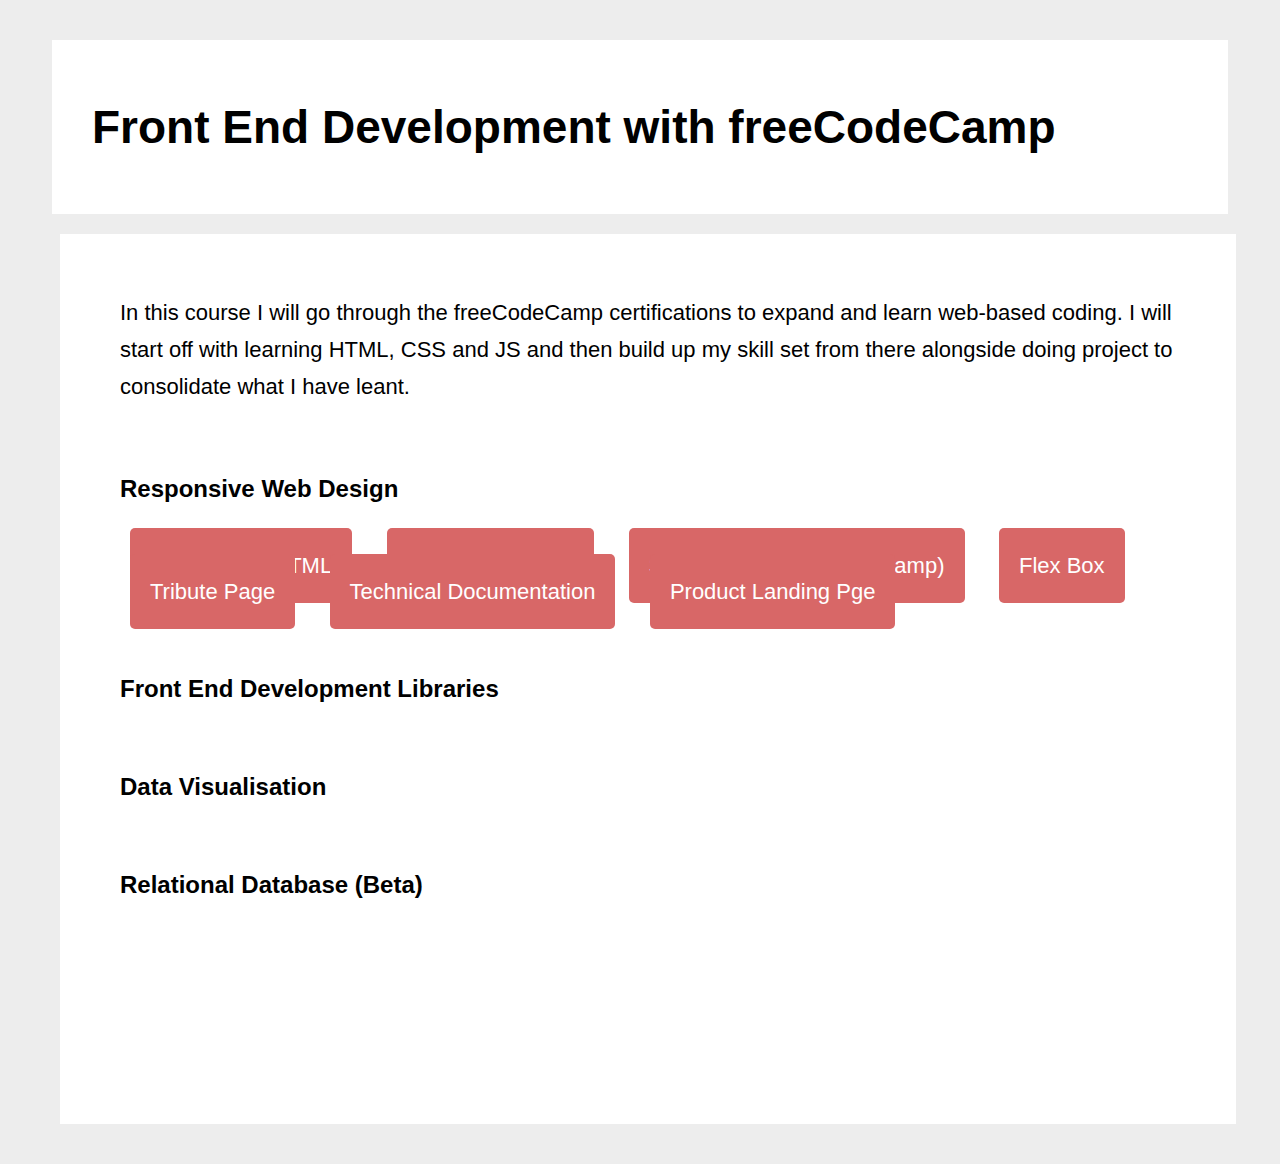
<file: index.html>
<!DOCTYPE html>
<html lang="en">
<head>
    <meta charset="UTF-8">
    <meta http-equiv="X-UA-Compatible" content="IE=edge">
    <meta name="viewport" content="width=device-width, initial-scale=1.0">
    <title>Learn Front End Web Developemnt with freeCodeCamp</title>
    <link rel="stylesheet" href="base.css">
</head>
<body>
    <header class="wrapper">
        <h1 class="headerTitle">Front End Development with freeCodeCamp</h1>
    </header>

    <main class="containerContent">
        <p class="mainText">In this course I will go through the freeCodeCamp certifications to expand and learn web-based coding. I will start off with learning HTML, CSS and JS and then build up my skill set from there alongside doing project to consolidate what I have leant. </p>

        <section class="sec-one">
            <h3 class="languageTitle">Responsive Web Design</h3>
                <div class="respWebDesBtn">
                    <a href="Learn HTML\index.html" class="pink" target="_blank">Learn Basic HTML</a>
                    <a href="Learn Basic CSS\styling.html" class="pink" target="_blank">Learn Basic CSS</a>
                    <a href="Survery Form\survey.html" class="pink" target="_blank">Survey Form (freeCodeCamp)</a>
                    <a href="Flexbox\flexbox.html" class="pink" target="_blank">Flex Box</a>
                    <a href="Tribute Page\sports.html" class="pink" target="_blank">Tribute Page</a>
                    <a href="Technical Documentation\docs.html"class="pink" target="_blank">Technical Documentation</a>
                    <a href="Product Landing Page\product.html"class="pink" target="_blank">Product Landing Pge</a>
                </div>
        </section>

        <section class="sec-two">
            <h3 class="languageTitle">Front End Development Libraries</h3>
        </section>

        <section class="sec-three">
            <h3 class="languageTitle">Data Visualisation</h3>
        </section>

        <section class="sec-four">
            <h3 class="languageTitle">Relational Database (Beta)</h3>
        </section>
    </main>
</body>
</html>
</file>
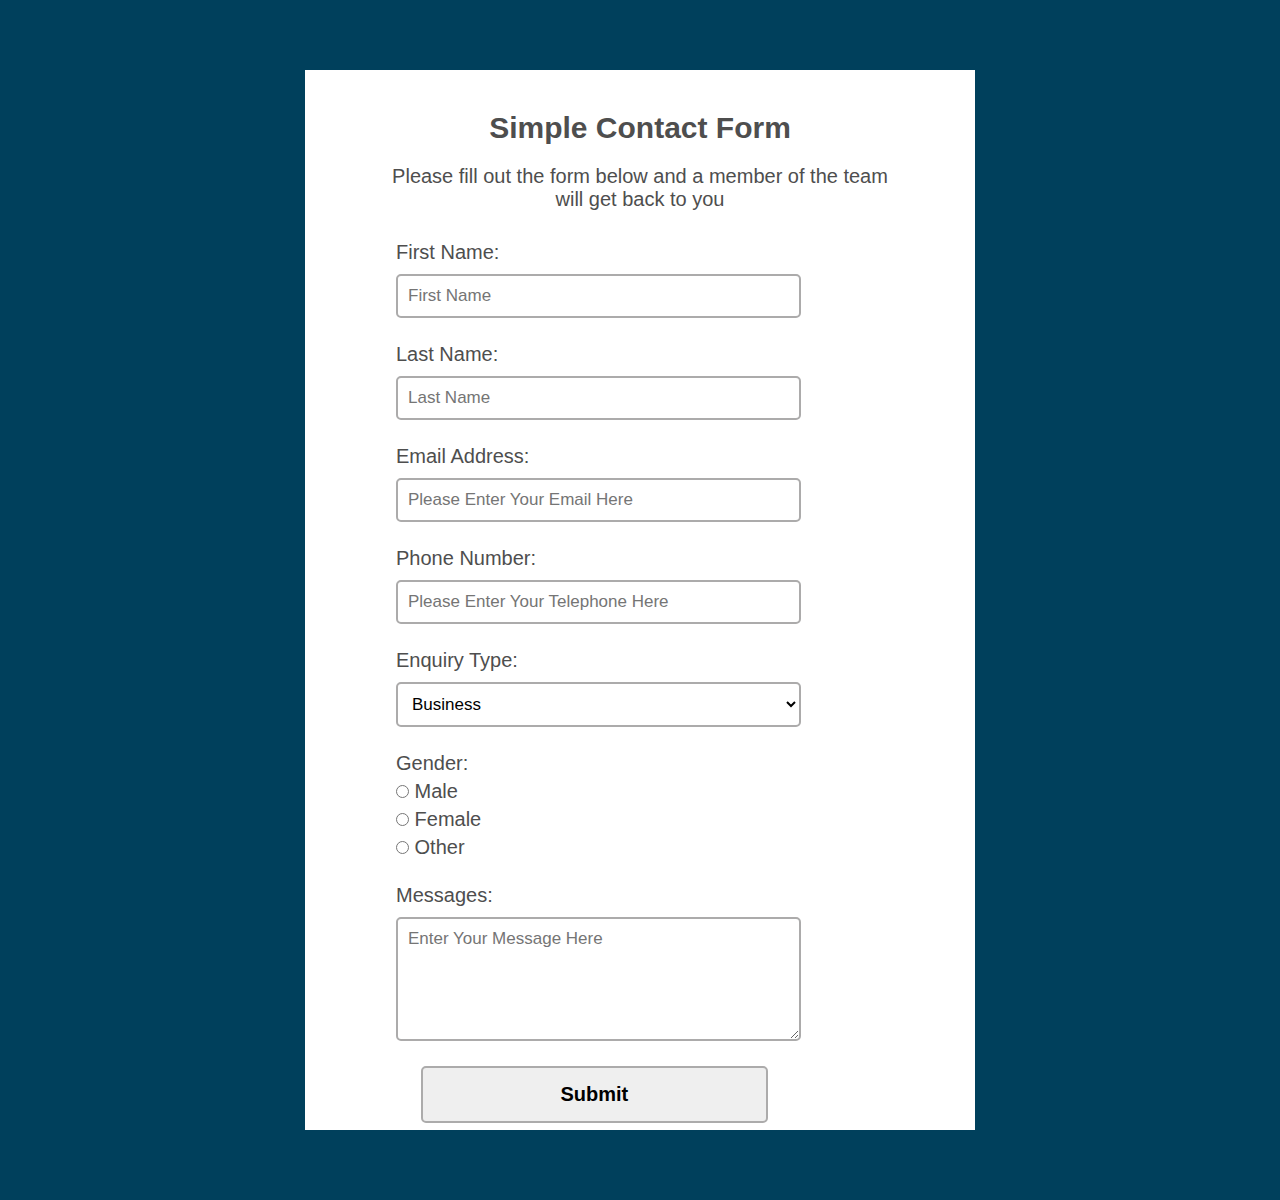
<file: HTML Forms/forms.html>
<!DOCTYPE html>
<html lang="en">
<head>
    <meta charset="UTF-8">
    <meta http-equiv="X-UA-Compatible" content="IE=edge">
    <meta name="viewport" content="width=device-width, initial-scale=1.0">
    <title>Simple Contact Form</title>
    <link rel="stylesheet" href="styles.css">
</head>
<body>
    <div class="formContainer">
        <h1 class="title">Simple Contact Form</h1>
        <p class="formText">Please fill out the form below and a member of the team will get back to you</p>
   

    <form action="#" method="post">
        <label for="first-name">First Name:
            <input  class="field" type="text" id="first-name" name="first-name" placeholder="First Name" required>
        </label>

        <label for="last-name">Last Name:
            <input class="field" type="text" id="last-name" name="last-name" placeholder="Last Name" required>
        </label>

        <label for="email-address">Email Address:
            <input class="field" type="email" id="email-address" name="email-address" placeholder="Please Enter Your Email Here" required >
        </label>

        <label for="telephone">Phone Number:
            <input class="field" type="tel" id="telephone" name="telephone" placeholder="Please Enter Your Telephone Here" required>
        </label>

        <label for="enquiry-type">Enquiry Type:
            <select name="enquiry-type" id="enquiry-type" class="enquiries-dp">
                <option value="business">Business</option>
                <option value="Personal">Personal</option>
                <option value="security">Security</option>
                <option value="technical">Technical Escalation</option>
                <option value="extras">Other</option>
            </select>
        </label>

        
        <label for="male-gender">Gender: <br>
            <input  type="radio" id="male-gender" name="gender"> Male
        </label>

        <label for="female-gender">
            <input type="radio" id="female-gender" name="gender"> Female
        </label>

        <label for="other-gender">
            <input type="radio" id="other-gender" name="gender"> Other
        </label>

        <label for="messages" class="message">Messages:
            <textarea name="messages" id="messages" cols="30" rows="5" placeholder="Enter Your Message Here"></textarea>
        </label>

        <input type="submit" id="submit" name="submit" value="Submit">

      
    </form>

    </div>
</body>
</html>
</file>
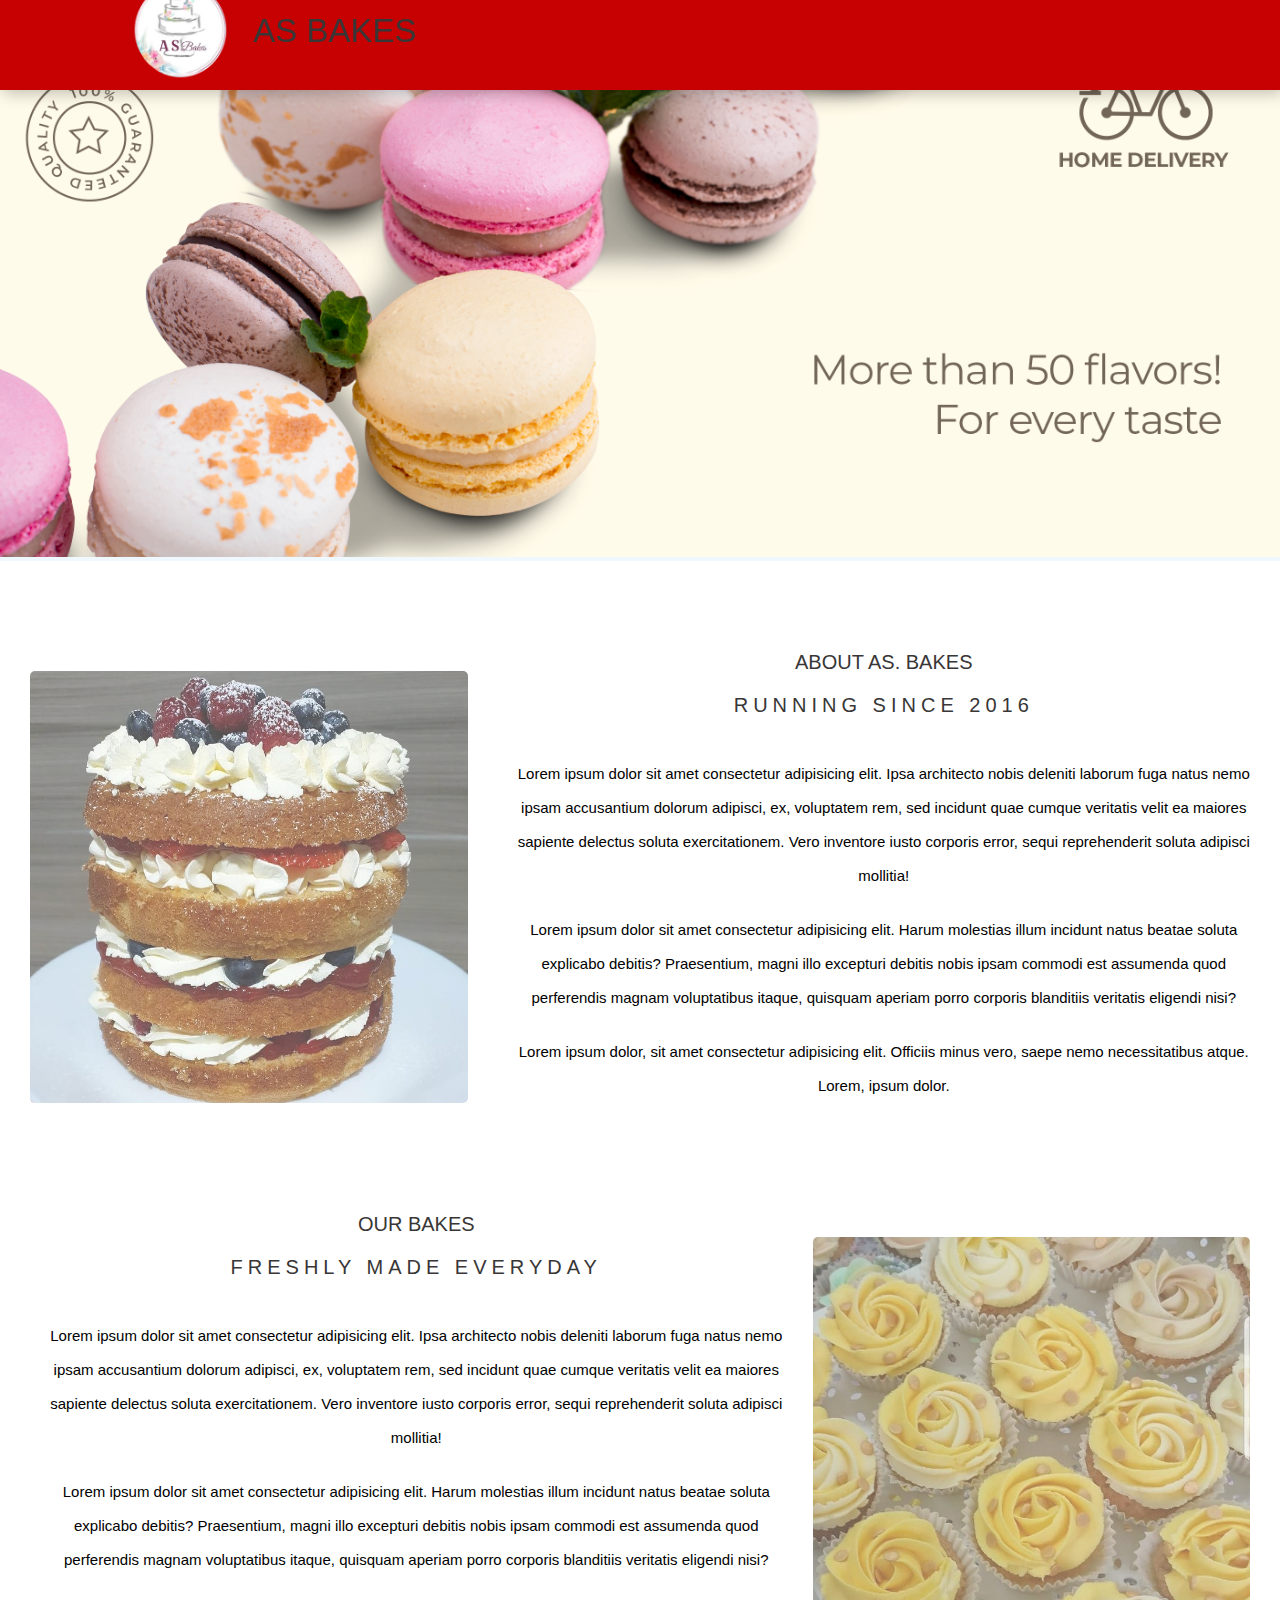
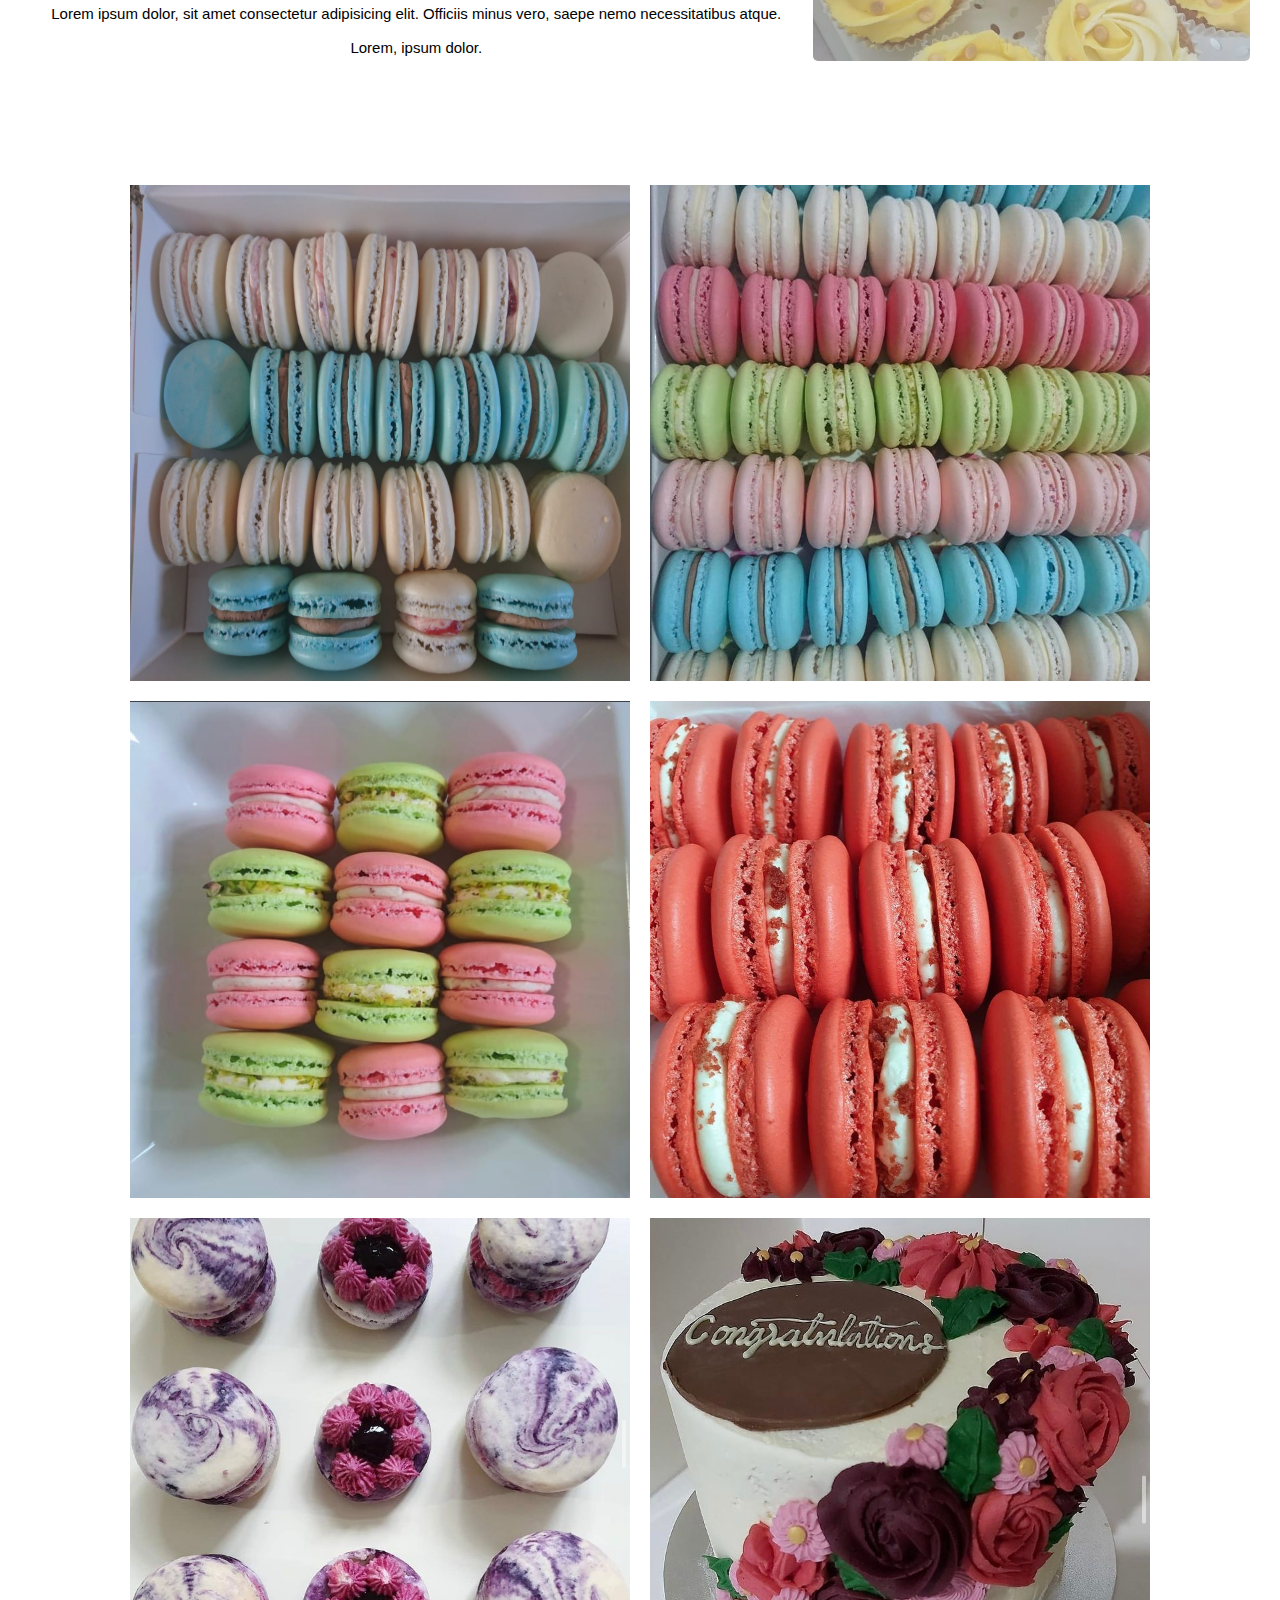
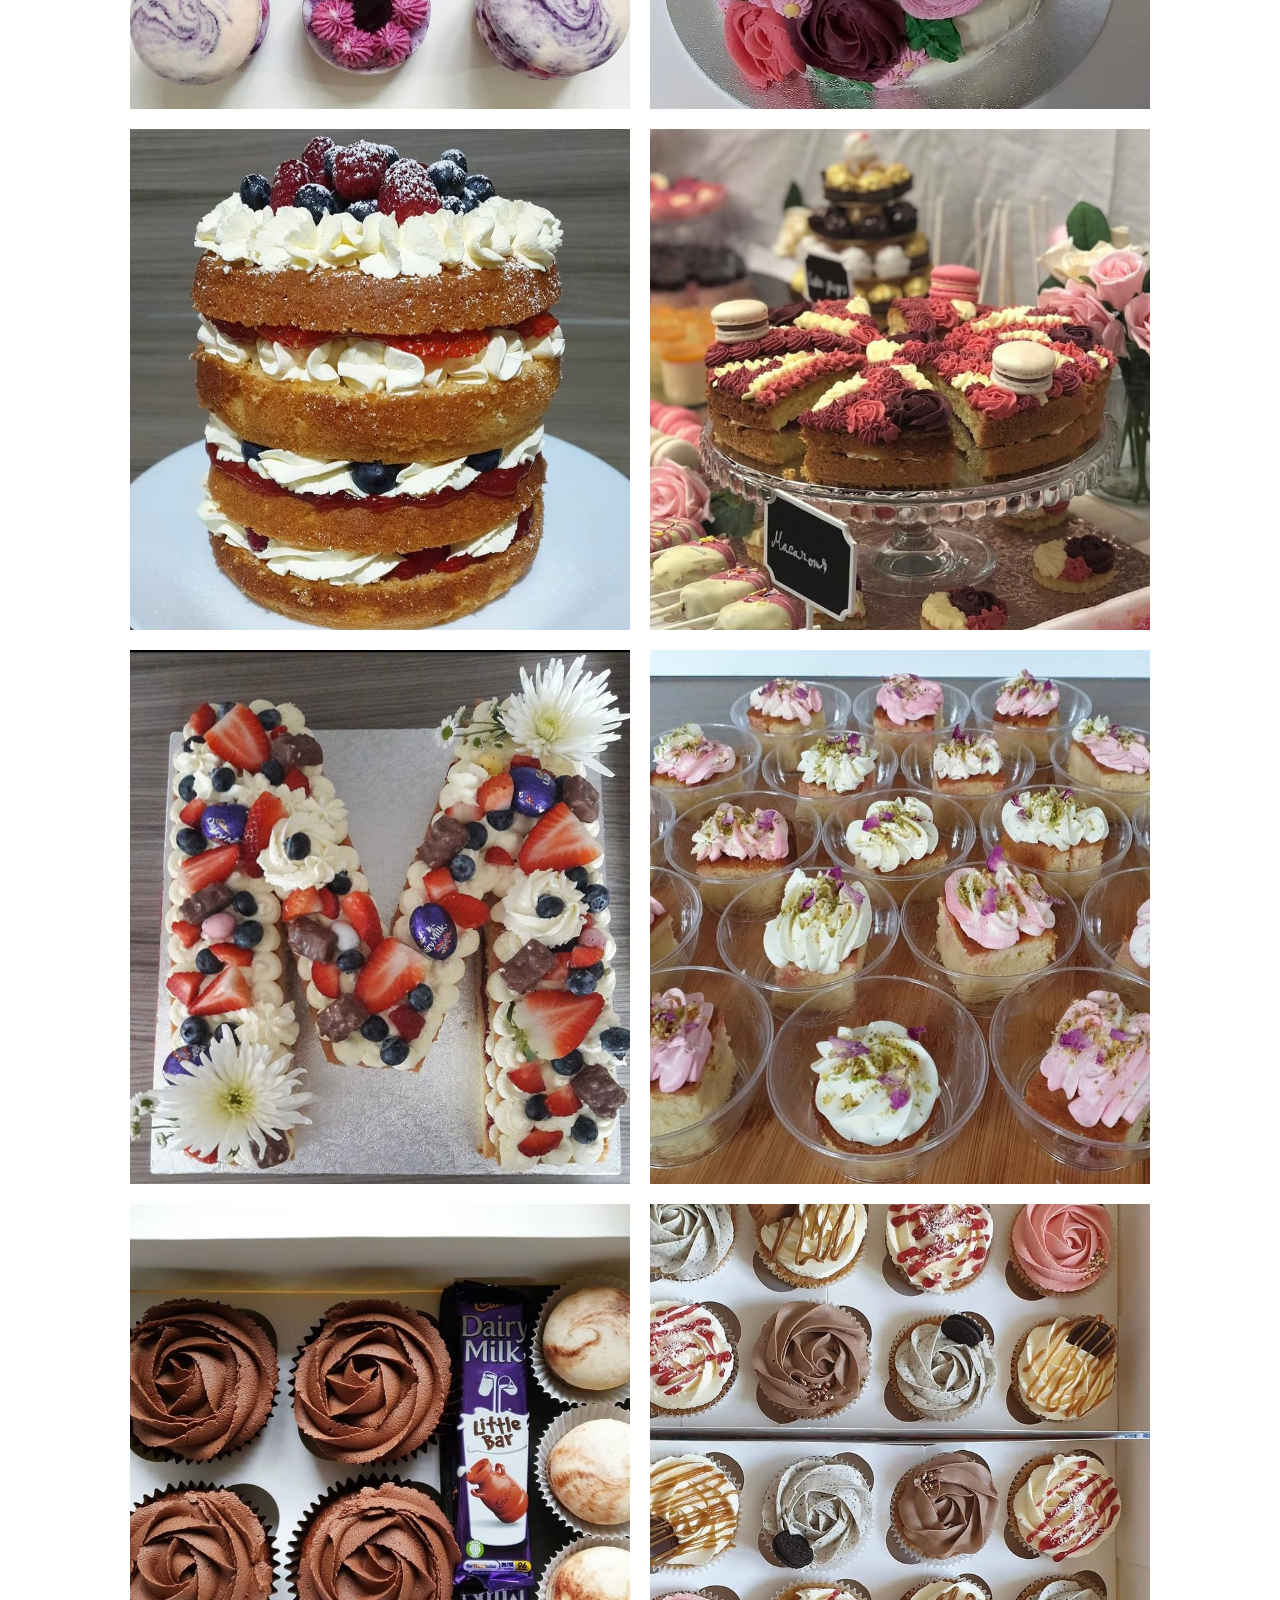
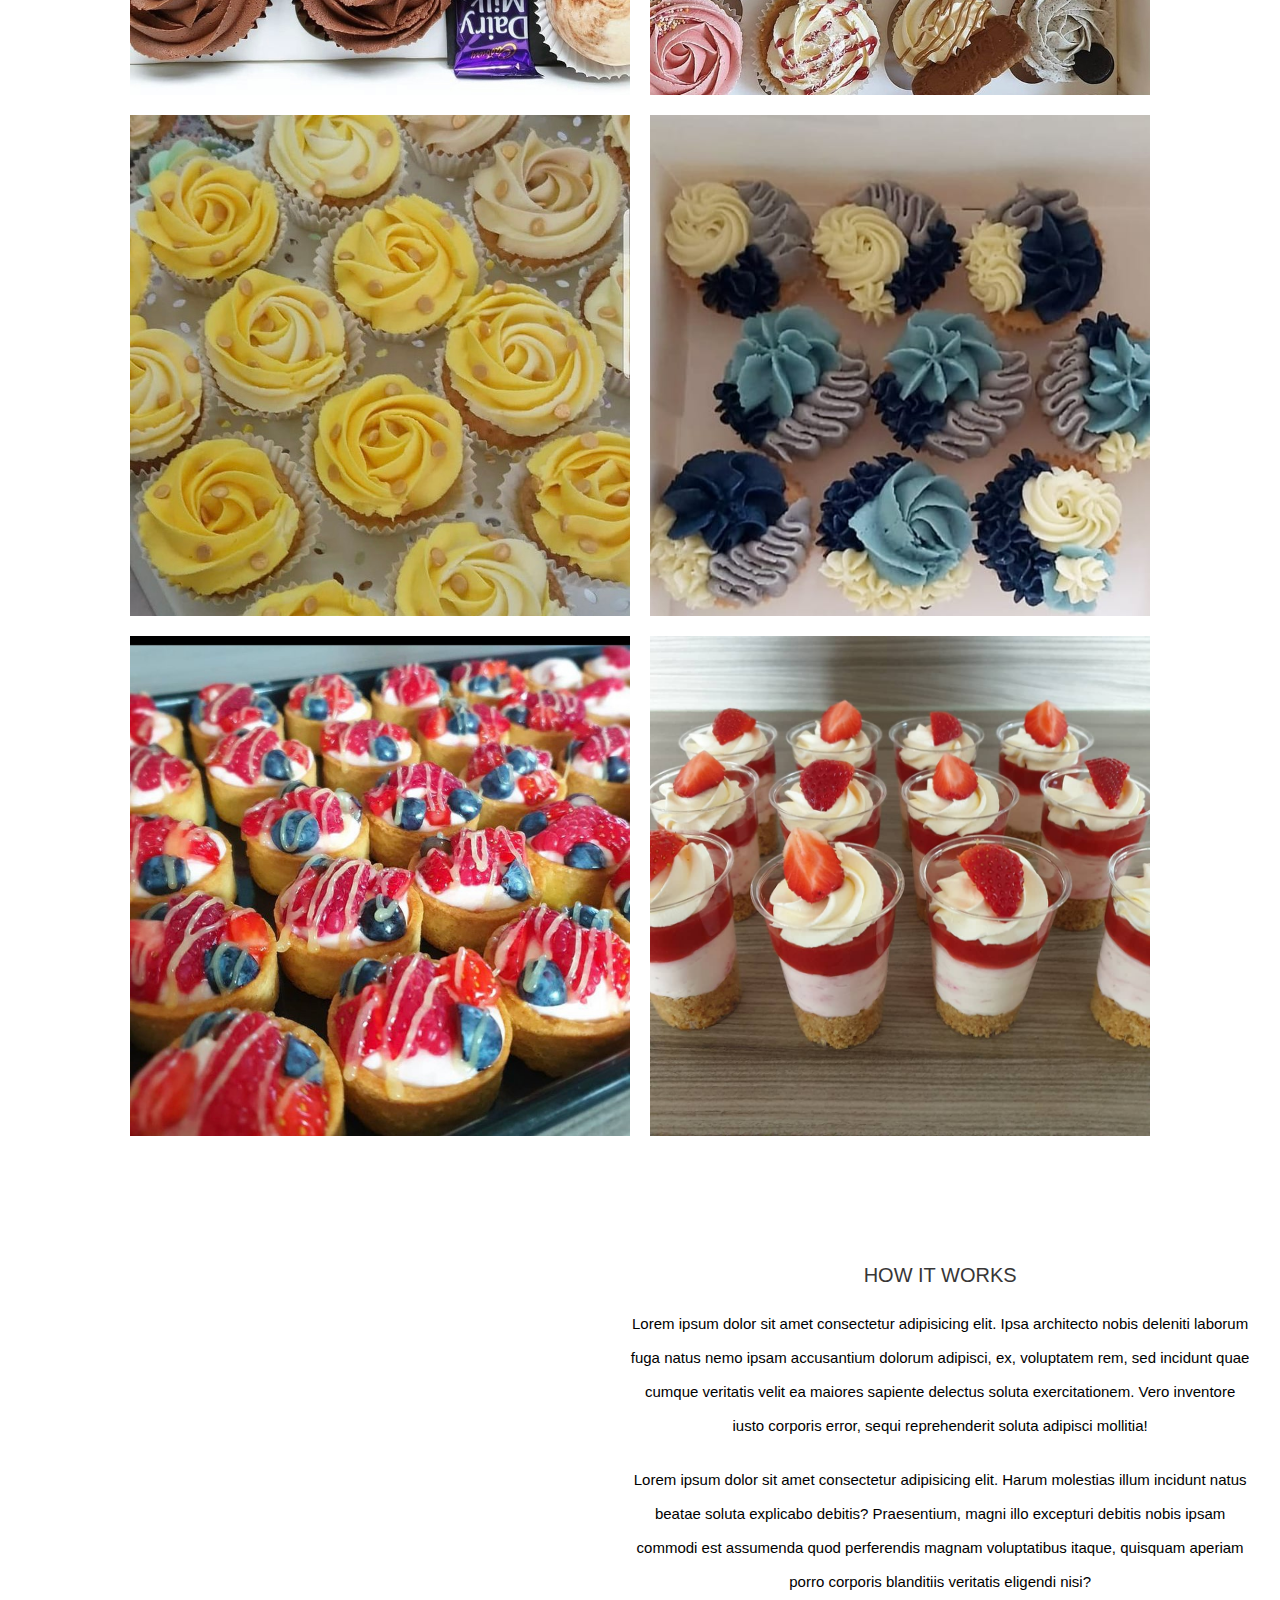
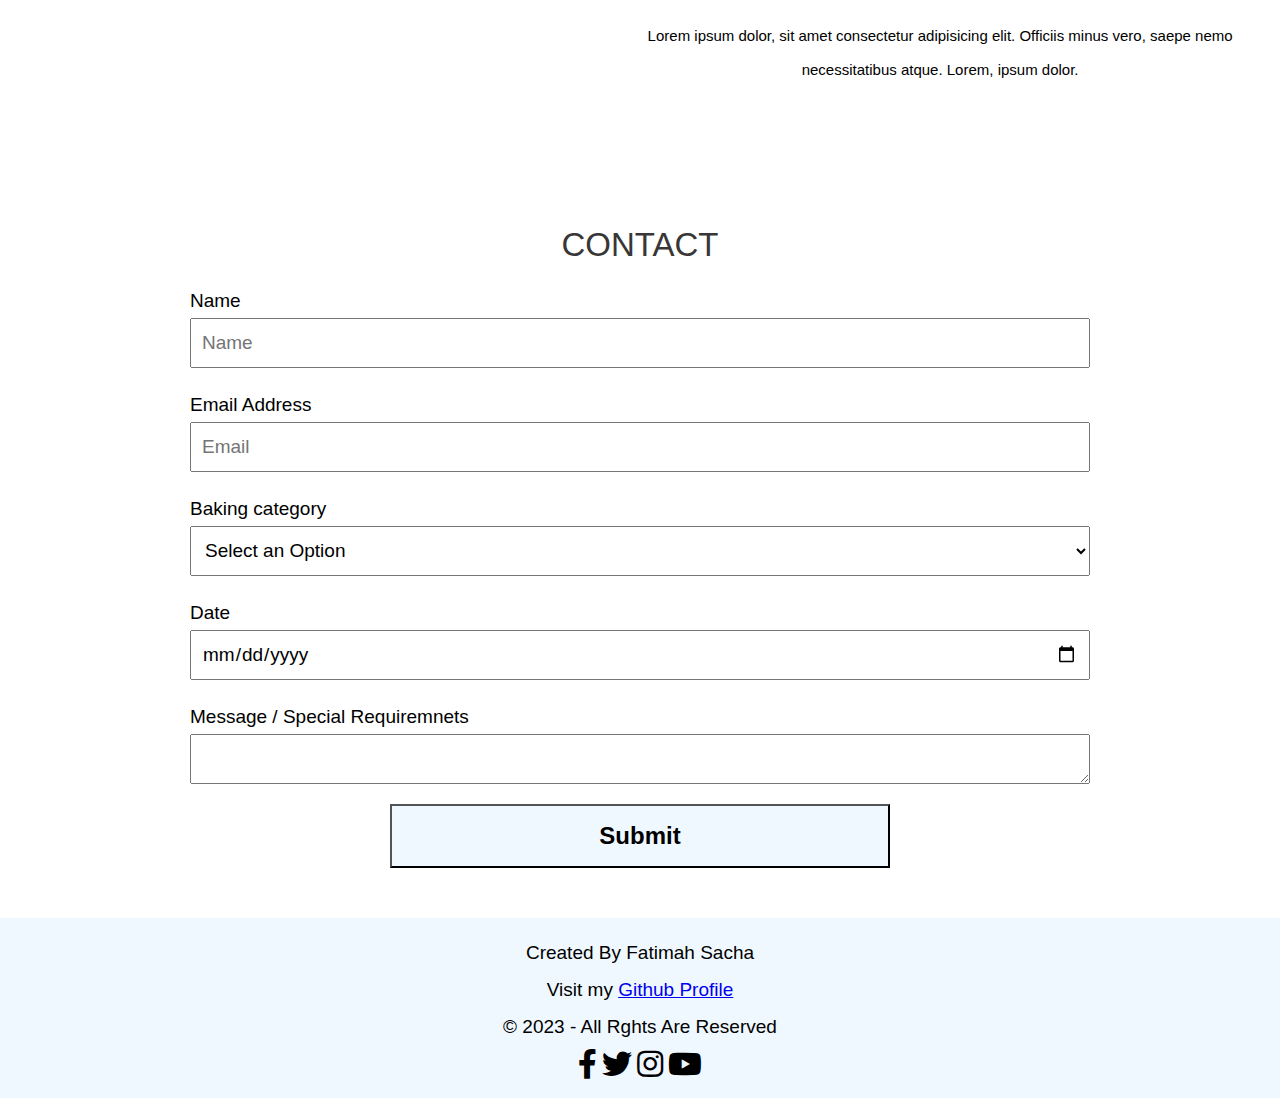
<file: Product Landing Page/product.html>
<!DOCTYPE html>
<html lang="en">
<head>
    <meta charset="UTF-8">
    <meta http-equiv="X-UA-Compatible" content="IE=edge">
    <meta name="viewport" content="width=device-width, initial-scale=1.0">
    <title>Product Landing Page</title>
    <link
      rel="stylesheet"
      href="https://use.fontawesome.com/releases/v5.8.2/css/all.css">
    <link rel="stylesheet" href="product.css">
</head>
<body>
    <header id="header">
        <nav id="nav-bar">
            <div class="logo">
                <img src="./images/bakesLogo.png" alt="" id="header-img">
                <h1>AS Bakes</h1>
            </div>
            <ul>
                <li><a href="product.html" class="nav-link">Home</a></li>
                <li><a href="#about" class="nav-link">About</a></li>
                <li><a href="#bakes" class="nav-link">Bakes</a></li>
                <li><a href="#contact" class="nav-link">Contact</a></li>
            </ul>
        </nav>
    </header>

    <main>
        <section>
            <div class="heroBanner">
                <img src="./images/hero banner.png" alt="" class="img-banner" loading="lazy">
            </div>
        </section>

        <section id="about">
            <div class="aboutSec">
                <img src="./images/tier cake.jpg" alt="" class="aboutImg">
                
                <div class="wrapper">
                    <h2 class="title">About AS. BAKES</h2>
                    <p class="subtitle">Running Since 2016</p>

                    <p class="text">Lorem ipsum dolor sit amet consectetur adipisicing elit. Ipsa architecto nobis deleniti laborum fuga natus nemo ipsam accusantium dolorum adipisci, ex, voluptatem rem, sed incidunt quae cumque veritatis velit ea maiores sapiente delectus soluta exercitationem. Vero inventore iusto corporis error, sequi reprehenderit soluta adipisci mollitia!</p>

                    <p class="text">Lorem ipsum dolor sit amet consectetur adipisicing elit. Harum molestias illum incidunt natus beatae soluta explicabo debitis? Praesentium, magni illo excepturi debitis nobis ipsam commodi est assumenda quod perferendis magnam voluptatibus itaque, quisquam aperiam porro corporis blanditiis veritatis eligendi nisi?</p>

                    <p class="text">Lorem ipsum dolor, sit amet consectetur adipisicing elit. Officiis minus vero, saepe nemo necessitatibus atque. Lorem, ipsum dolor.</p>
                </div>
            </div>
        </section>

        <section id="bakes">
            <div class="bakesSec">
                
                <div class="wrapper">
                    <h2 class="title">Our Bakes</h2>
                    <p class="subtitle">Freshly Made Everyday</p>

                    <p class="text">Lorem ipsum dolor sit amet consectetur adipisicing elit. Ipsa architecto nobis deleniti laborum fuga natus nemo ipsam accusantium dolorum adipisci, ex, voluptatem rem, sed incidunt quae cumque veritatis velit ea maiores sapiente delectus soluta exercitationem. Vero inventore iusto corporis error, sequi reprehenderit soluta adipisci mollitia!</p>

                    <p class="text">Lorem ipsum dolor sit amet consectetur adipisicing elit. Harum molestias illum incidunt natus beatae soluta explicabo debitis? Praesentium, magni illo excepturi debitis nobis ipsam commodi est assumenda quod perferendis magnam voluptatibus itaque, quisquam aperiam porro corporis blanditiis veritatis eligendi nisi?</p>

                    <p class="text">Lorem ipsum dolor, sit amet consectetur adipisicing elit. Officiis minus vero, saepe nemo necessitatibus atque. Lorem, ipsum dolor.</p>
                </div>

                <img src="./images/summer cupcake.jpg" alt="" class="aboutImg">
            </div>

            <div class="gallery">
                <img src="./images/blue and white.jpeg" alt="">
                <img src="./images/multiflavoured macarons.jpg" alt="">
                <img src="./images/pink green macarons.jpg" alt="">
                <img src="./images/red macarons.jpg" alt="">
                <img src="./images/purple macarons.jpg" alt="">
                <img src="./images/celebrationCake.jpg" alt="">
                <img src="./images/tier cake.jpg" alt="">
                <img src="./images/grad cake.jpg" alt="">
                <img src="./images/letter cake.jpg" alt="">
                <img src="./images/milk cake.jpg" alt="">
                <img src="./images/chocolate cupcake.jpg" alt="">
                <img src="./images/multiflavoured.jpg" alt="">
                <img src="./images/summer cupcake.jpg" alt="">
                <img src="./images/party cupcake.jpeg" alt="">
                <img src="./images/pies.jpg" alt="">
                <img src="./images/strawberry dessert.jpeg" alt="">
            </div>

            <div class="videoSec">
                <iframe width="35%" height="700px;" src="https://www.youtube.com/embed/vXzRCDjOW8w?controls=0" title="YouTube video player" frameborder="0" allow="accelerometer; autoplay; clipboard-write; encrypted-media; gyroscope; picture-in-picture; web-share" allowfullscreen id="video"></iframe>
                  
                
                <div class="wrapper">
                    <h2 class="title">How It Works</h2>

                    <p class="text">Lorem ipsum dolor sit amet consectetur adipisicing elit. Ipsa architecto nobis deleniti laborum fuga natus nemo ipsam accusantium dolorum adipisci, ex, voluptatem rem, sed incidunt quae cumque veritatis velit ea maiores sapiente delectus soluta exercitationem. Vero inventore iusto corporis error, sequi reprehenderit soluta adipisci mollitia!</p>

                    <p class="text">Lorem ipsum dolor sit amet consectetur adipisicing elit. Harum molestias illum incidunt natus beatae soluta explicabo debitis? Praesentium, magni illo excepturi debitis nobis ipsam commodi est assumenda quod perferendis magnam voluptatibus itaque, quisquam aperiam porro corporis blanditiis veritatis eligendi nisi?</p>

                    <p class="text">Lorem ipsum dolor, sit amet consectetur adipisicing elit. Officiis minus vero, saepe nemo necessitatibus atque. Lorem, ipsum dolor.</p>
                </div>
            </div>
        </section>

    </main>

    <section id="contact">
        <div class="ContactSec">
            <h2 class="contactTitle">Contact</h2>
        

            <div class="formSec">
        <form action="https://www.freecodecamp.com/email-submit" method="post" id="form">
            <label for="name">Name
                <input type="text" name="name" id="name" Placeholder="Name">
            </label>

            <label for="email">Email Address
                <input type="email" id="email" name="email" Placeholder="Email">
            </label>

            <label for="category">Baking category
                <select name="category" id="category">
                    <option value="">Select an Option</option>
                    <option value="macarons">Macarons</option>
                    <option value="cake">Cake</option>
                    <option value="Cupcake">Cupcake</option>
                    <option value="dessert">Dessert Cups</option>
                    <option value="tarts">Tarts</option>
                    <option value="other">Other</option>
                </select>
            </label>

            <label for="date">Date
                <input type="date" id="date" name="date">
            </label>

            <label for="comments">Message / Special Requiremnets
                <textarea name="comments" id="comments" cols="6" rows="2"></textarea>
            </label>

            <input type="submit" name="send" id="send" value="Submit">
        </form>
            </div>
            </div>
    </section>

    <footer class="footer">
        <div class="footerText">Created By Fatimah Sacha</div>
        <p class="footerText">Visit my <a href="https://github.com/FatimahSacha">Github Profile</a></p>
        <p class="footerText Copyright">&copy; 2023 - All Rghts Are Reserved</p>
        <div class="scoialIcons">
            <i class="fab fa-facebook-f"></i>
            <i class="fab fa-twitter"></i>
            <i class="fab fa-instagram"></i>
            <i class="fab fa-youtube"></i>
        </div>
    </footer>
</body>
</html>
</file>
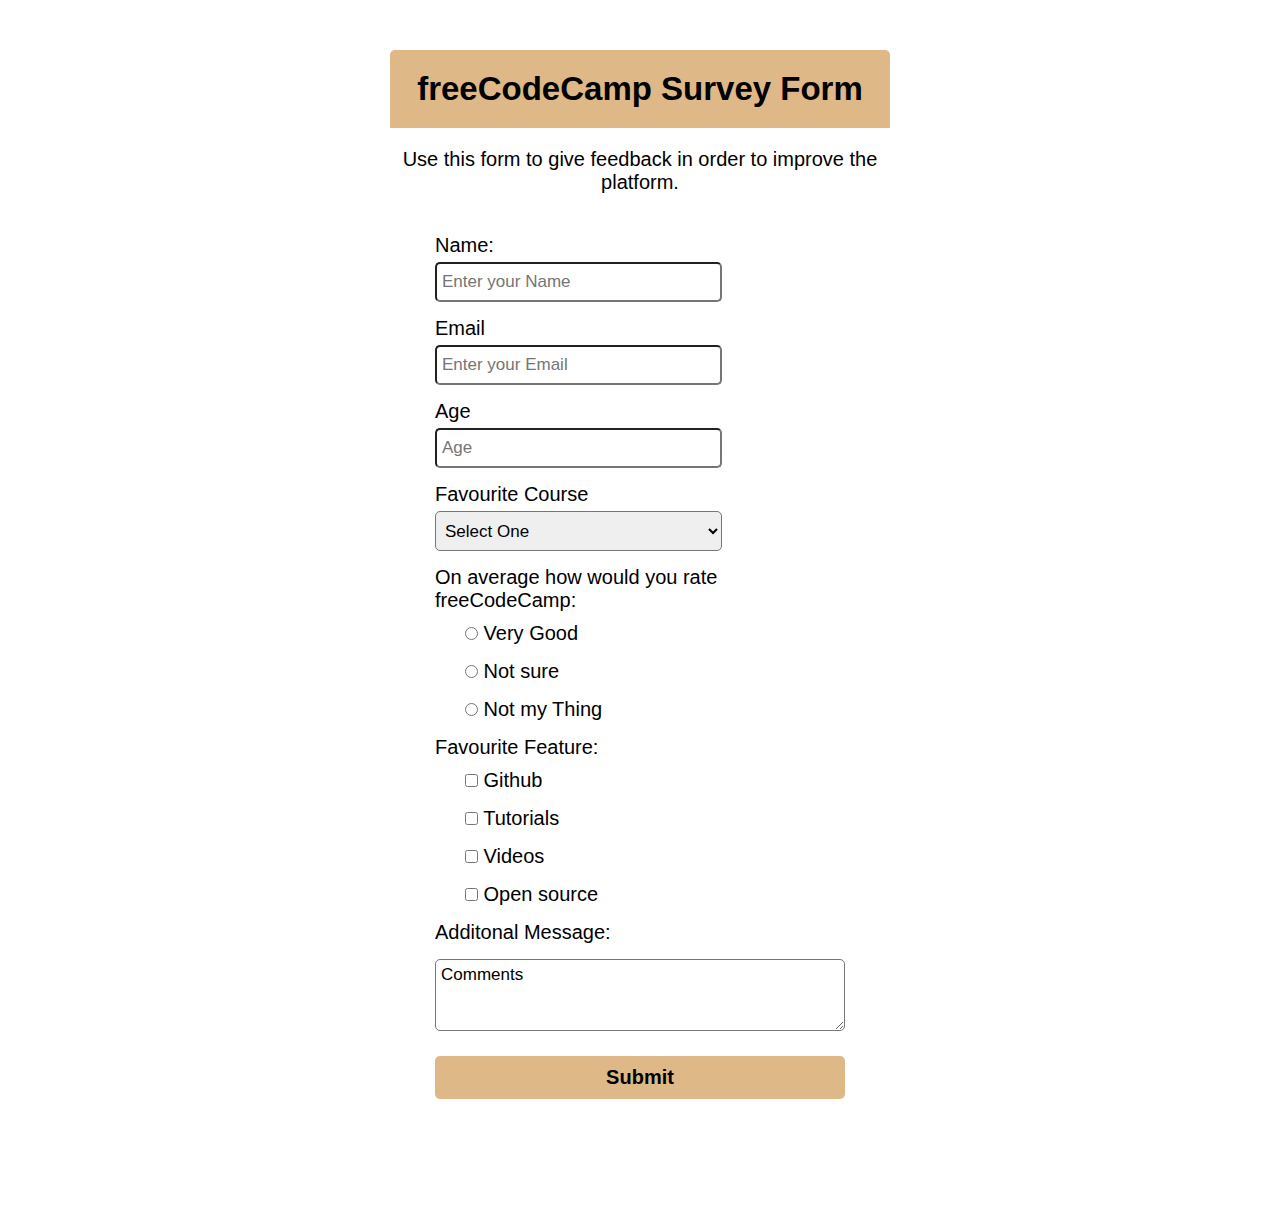
<file: Survery Form/survey.html>
<!DOCTYPE html>
<html lang="en">
<head>
    <meta charset="UTF-8">
    <meta http-equiv="X-UA-Compatible" content="IE=edge">
    <meta name="viewport" content="width=device-width, initial-scale=1.0">
    <title>Survey Form</title>
    <link rel="stylesheet" href="survey.css">
</head>
<body>
  <div class="formContainer">
  <h1 id="title" class="surveyTitle">freeCodeCamp Survey Form</h1>
  <p id="description" class="surveyDescription">Use this form to give feedback in order to improve the platform.</p>

  <form action="#" id="survey-form">
    <label for="name" id="name-label">Name:
      <input class="inputField" type="text" id="name" name="name" required placeholder="Enter your Name">
    </label>

     <label for="email" id="email-label">Email
      <input class="inputField" type="email" id="email" name="email" placeholder="Enter your Email" required>
    </label>

    <label for="number" id="number-label">Age
      <input class="inputField" type="number" id="number" name="number" min="16" max="120" placeholder="Age" required>
    </label>

    <label for="dropdown">Favourite Course
      <select id="dropdown" name="dropdown">
        <option value="">Select One</option>
        <option value="web-design">Web design</option>
        <option value="javascript">Javascript</option>
        <option value="framework">Javascript Frameworks</option>
        <option value="database">Databases</option>
      </select>
      </label>

      <label for="yes">On average how would you rate freeCodeCamp:<br>
        <input class="ratings btn-one" type="radio" id="yes" name="rating" value="yes"> Very Good
        </label>

        
      <label for="middle">
        <input class="ratings" type="radio" id="Middle" name="rating" value="middle"> Not sure
        </label>

        
      <label for="no">
        <input class="ratings" type="radio" id="no" name="rating" value="no"> Not my Thing
        </label>

        <label for="github">Favourite Feature:<br>
          <input class="ratings btn-one" type="checkbox" id="github" value="github" name="feature"> Github
        </label>

          <label for="tutorials">
          <input class="ratings" type="checkbox" id="tutorials" value="tutorials" name="feature"> Tutorials
        </label>

          <label for="videos">
          <input class="ratings" type="checkbox" id="videos" value="videos" name="feature"> Videos
        </label>

          <label for="open-source">
          <input class="ratings" type="checkbox" id="open-source" value="open-source" name="feature"> Open source
        </label>

        <label for="comments">Additonal Message:
          <textarea name="comments" id="comments" cols="20" rows="3">Comments</textarea>
        </label>

        <input type="submit" name="submit" id="submit" value="Submit">
  </form>
  </div>
  
</body>
</html>
</file>
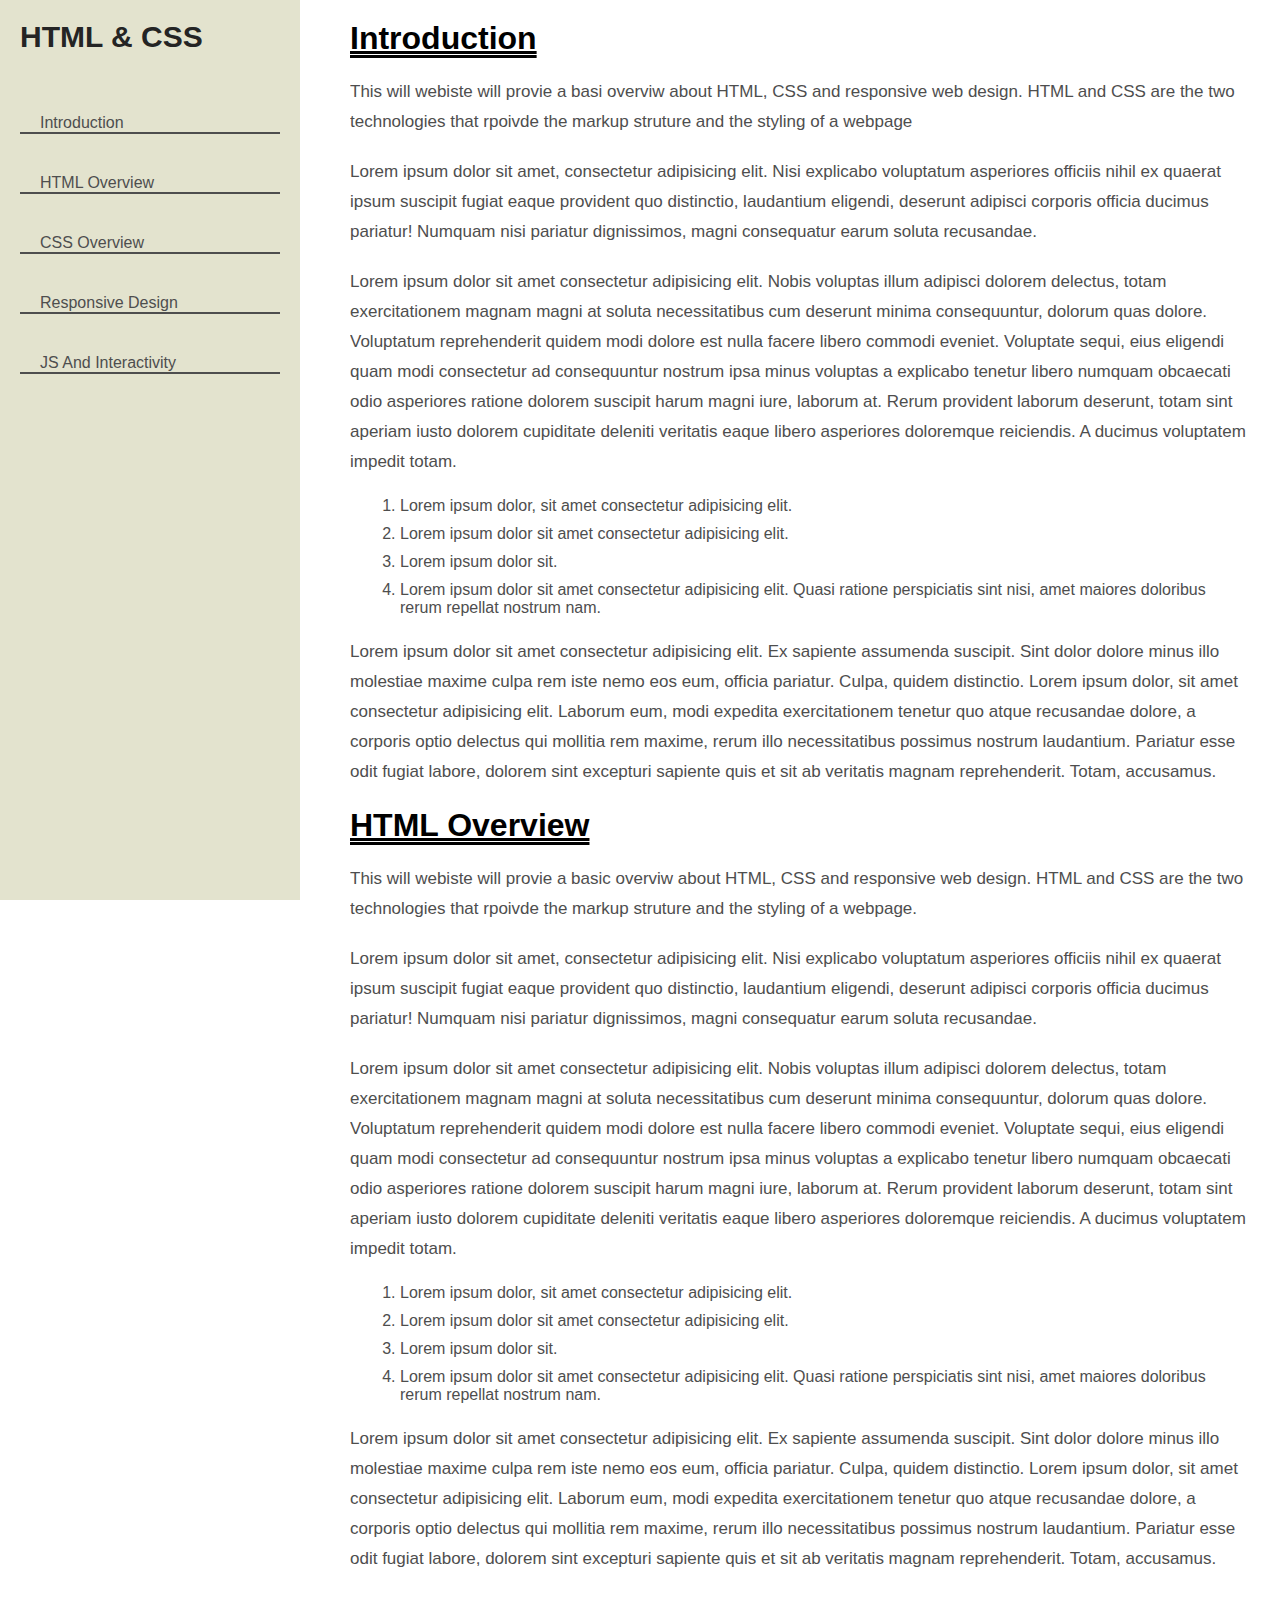
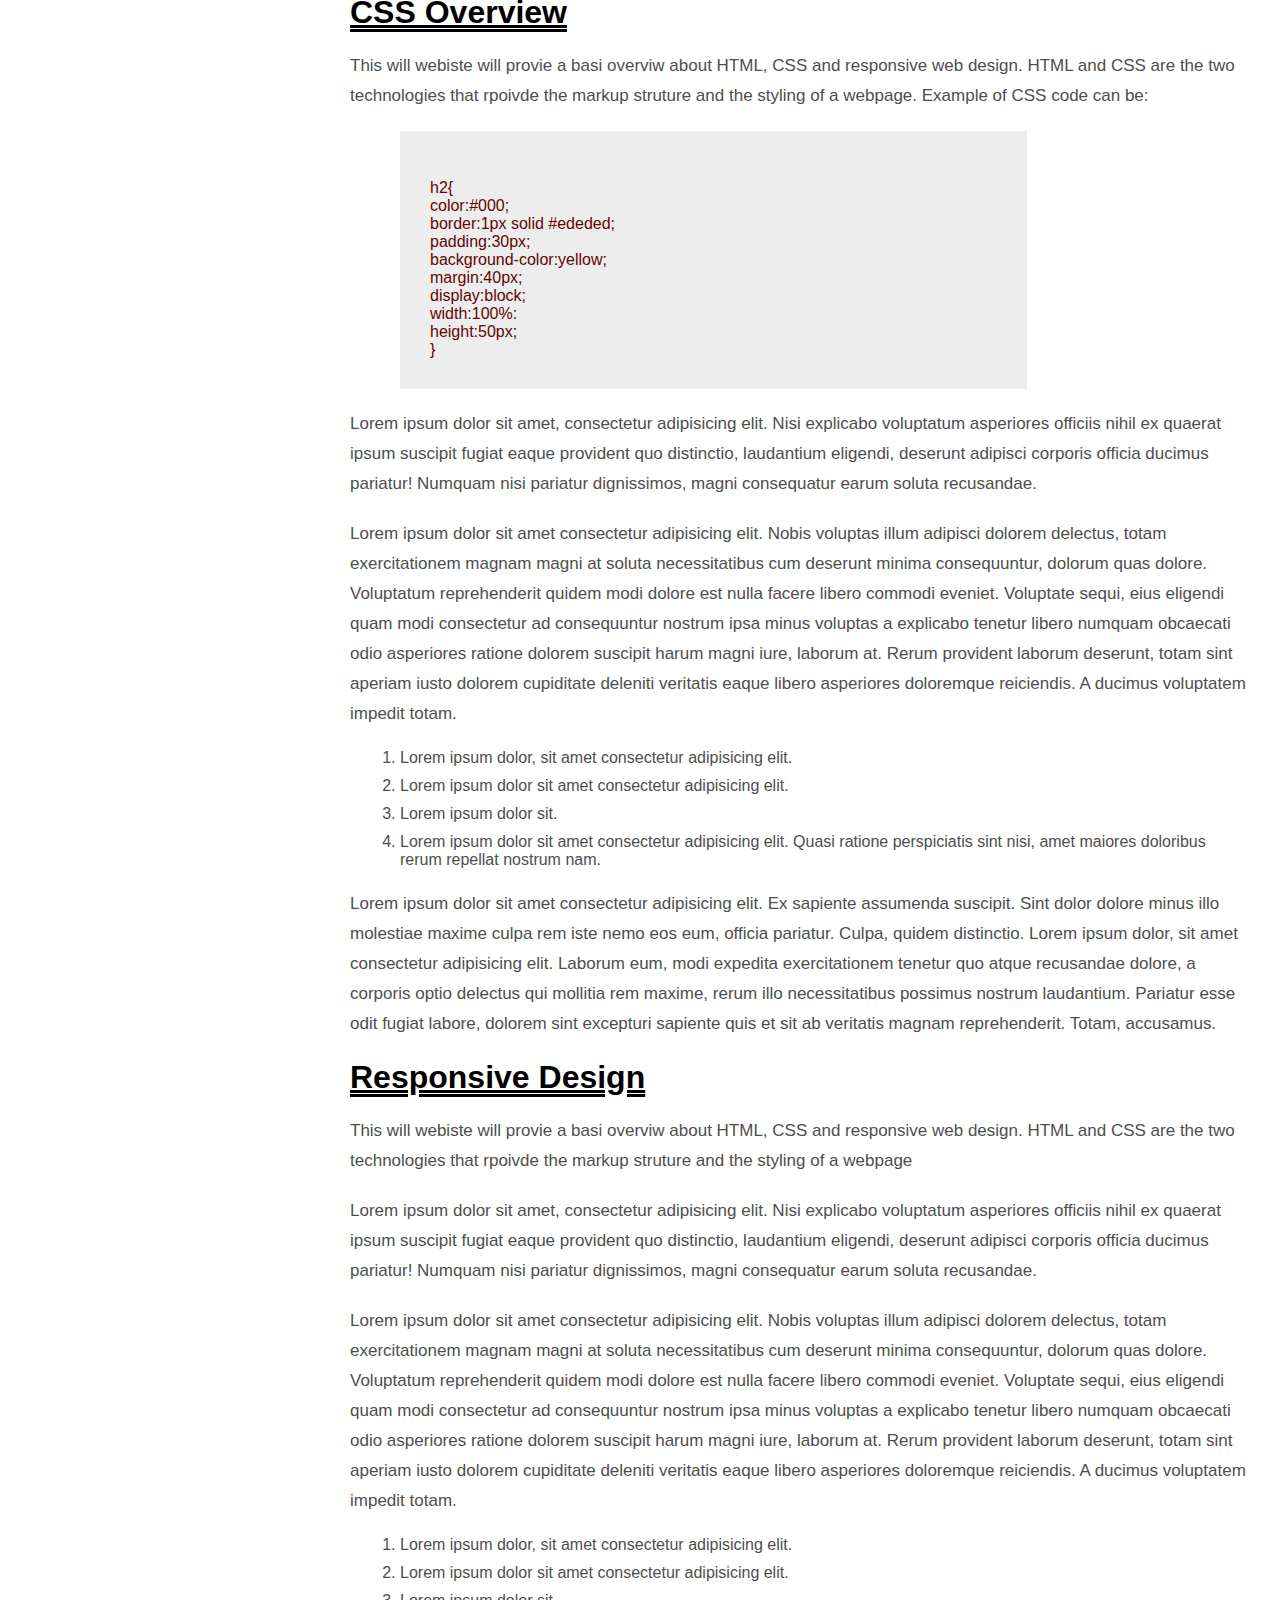
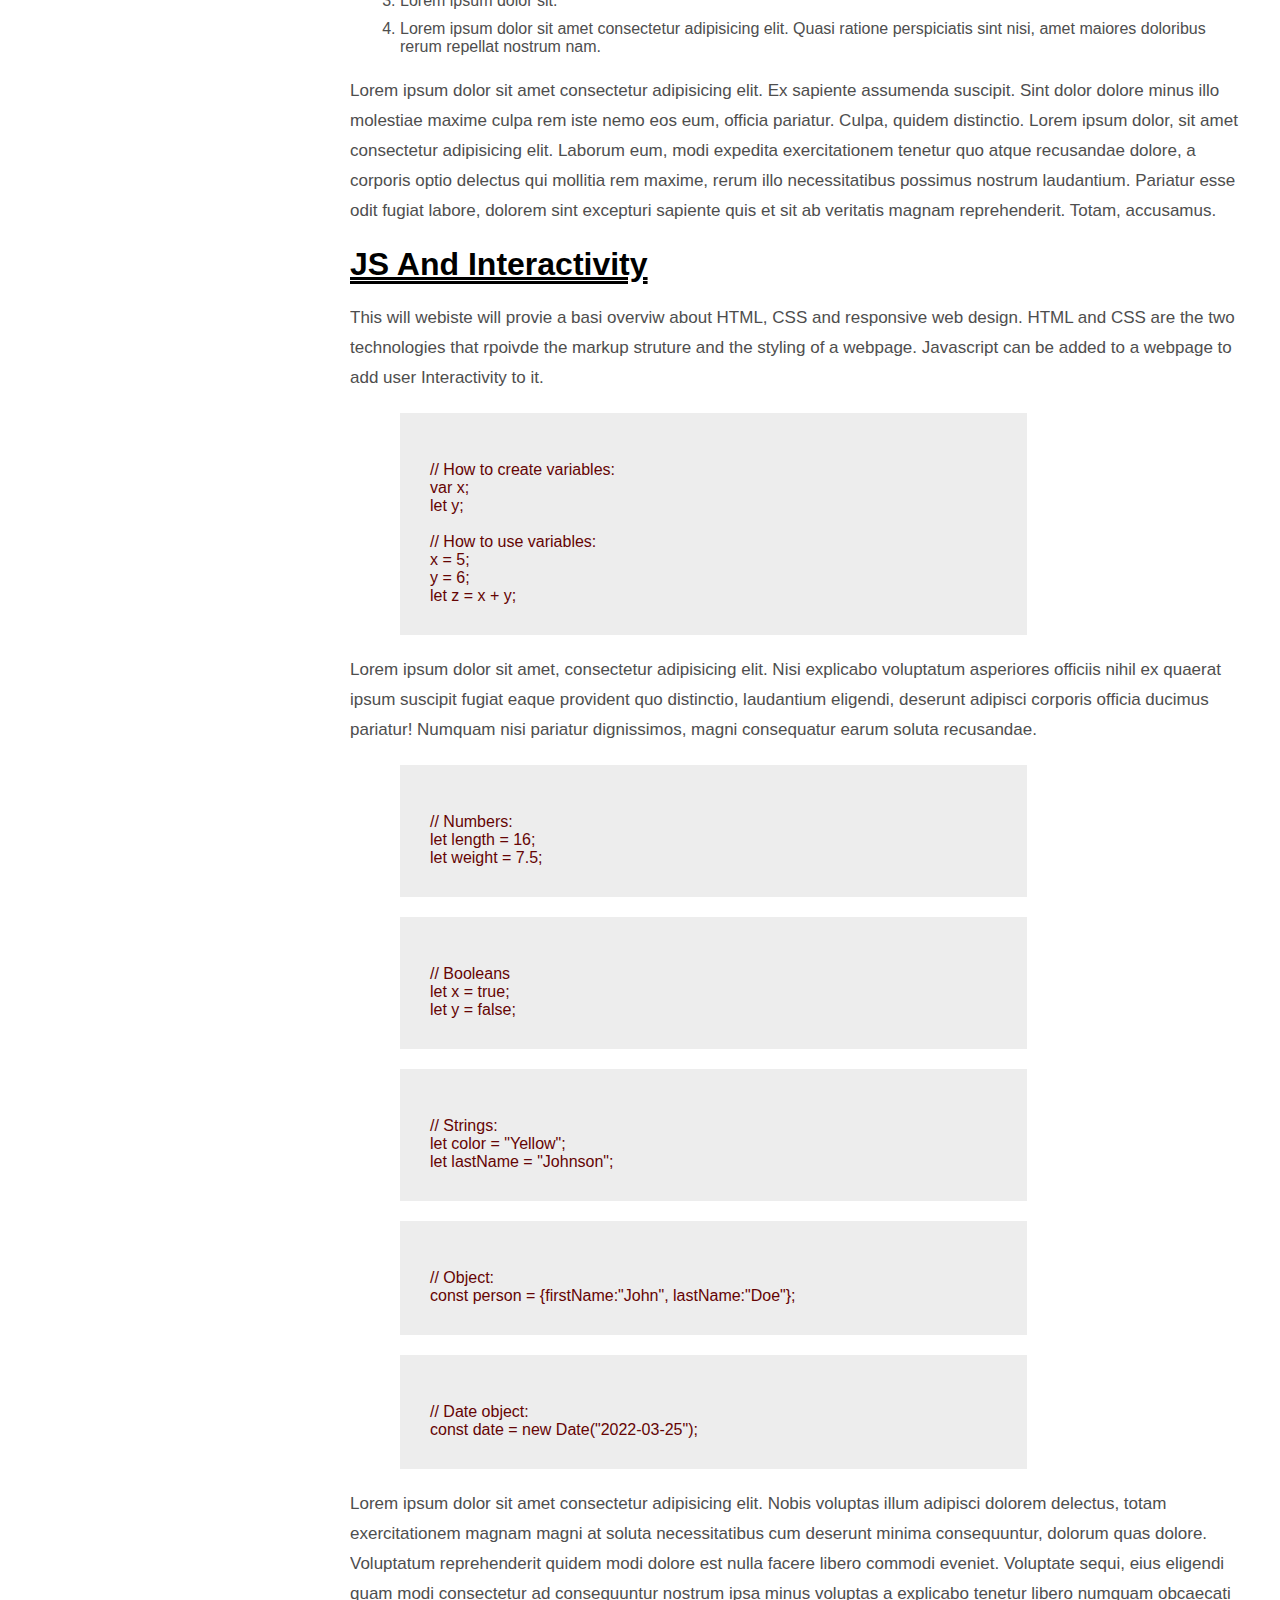
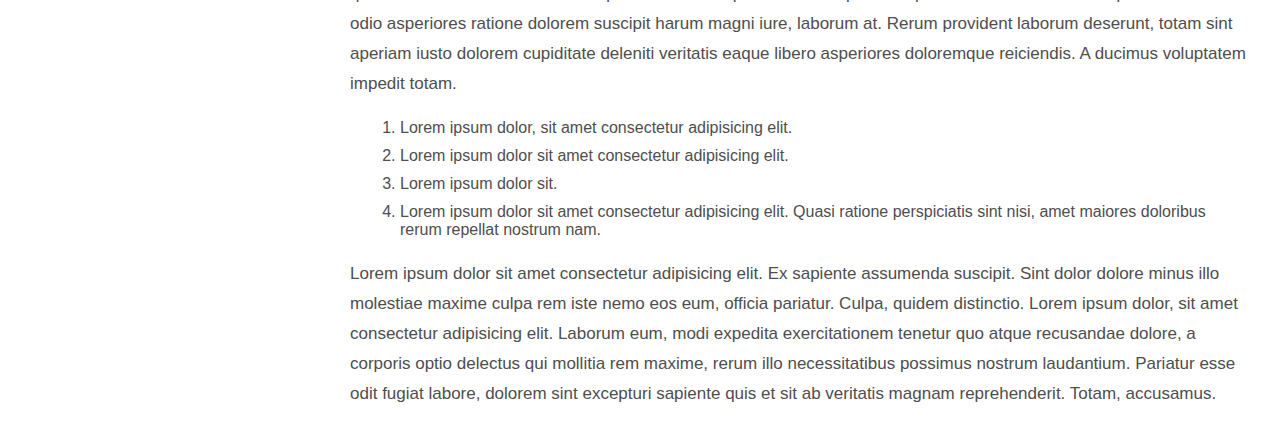
<file: Technical Documentation/docs.html>
<!DOCTYPE html>
<html lang="en">
<head>
    <meta charset="UTF-8">
    <meta http-equiv="X-UA-Compatible" content="IE=edge">
    <meta name="viewport" content="width=device-width, initial-scale=1.0">
    <title>Technical Documentation</title>
    <link rel="stylesheet" href="docs.css">
</head>
<body>
    <nav id="navbar">
        <header class="navbarTitle">HTML & CSS</header>
        <ul>
            <li><a class="nav-link" href="#Introduction">Introduction</a></li>
            <li><a class="nav-link" href="#HTML_Overview">HTML Overview</a></li>
            <li><a class="nav-link" href="#CSS_Overview">CSS Overview</a></li>
            <li><a class="nav-link" href="#Responsive_Design">Responsive Design</a></li>
            <li><a class="nav-link" href="#JS_And_Interactivity">JS And Interactivity</a></li>
        </ul>
    </nav>

    <main id="main-doc">
        <section class="main-section" id="Introduction">
            <header>
                <h1>Introduction</h1>
                </header>
            
            <article>
            
                <p>This will webiste will provie a basi overviw about HTML, CSS and responsive web design. HTML and CSS are the two technologies that rpoivde the markup struture and the styling of a webpage</p>

                <p>Lorem ipsum dolor sit amet, consectetur adipisicing elit. Nisi explicabo voluptatum asperiores officiis nihil ex quaerat ipsum suscipit fugiat eaque provident quo distinctio, laudantium eligendi, deserunt adipisci corporis officia ducimus pariatur! Numquam nisi pariatur dignissimos, magni consequatur earum soluta recusandae.</p>

                <p>Lorem ipsum dolor sit amet consectetur adipisicing elit. Nobis voluptas illum adipisci dolorem delectus, totam exercitationem magnam magni at soluta necessitatibus cum deserunt minima consequuntur, dolorum quas dolore. Voluptatum reprehenderit quidem modi dolore est nulla facere libero commodi eveniet. Voluptate sequi, eius eligendi quam modi consectetur ad consequuntur nostrum ipsa minus voluptas a explicabo tenetur libero numquam obcaecati odio asperiores ratione dolorem suscipit harum magni iure, laborum at. Rerum provident laborum deserunt, totam sint aperiam iusto dolorem cupiditate deleniti veritatis eaque libero asperiores doloremque reiciendis. A ducimus voluptatem impedit totam.</p>
                
                <ol>
                    <li>Lorem ipsum dolor, sit amet consectetur adipisicing elit.</li>
                    <li>Lorem ipsum dolor sit amet consectetur adipisicing elit.</li>
                    <li>Lorem ipsum dolor sit.</li>
                    <li>Lorem ipsum dolor sit amet consectetur adipisicing elit. Quasi ratione perspiciatis sint nisi, amet maiores doloribus rerum repellat nostrum nam.</li>
                </ol>

                <p>Lorem ipsum dolor sit amet consectetur adipisicing elit. Ex sapiente assumenda suscipit. Sint dolor dolore minus illo molestiae maxime culpa rem iste nemo eos eum, officia pariatur. Culpa, quidem distinctio. Lorem ipsum dolor, sit amet consectetur adipisicing elit. Laborum eum, modi expedita exercitationem tenetur quo atque recusandae dolore, a corporis optio delectus qui mollitia rem maxime, rerum illo necessitatibus possimus nostrum laudantium. Pariatur esse odit fugiat labore, dolorem sint excepturi sapiente quis et sit ab veritatis magnam reprehenderit. Totam, accusamus.</p>
            </article>
        </section>

        <section class="main-section" id="HTML_Overview">
            <header>
                <h1>HTML Overview</h1>
                </header>
            
            <article>
                <p>This will webiste will provie a basic overviw about HTML, CSS and responsive web design. HTML and CSS are the two technologies that rpoivde the markup struture and the styling of a webpage.</p>

                <p>Lorem ipsum dolor sit amet, consectetur adipisicing elit. Nisi explicabo voluptatum asperiores officiis nihil ex quaerat ipsum suscipit fugiat eaque provident quo distinctio, laudantium eligendi, deserunt adipisci corporis officia ducimus pariatur! Numquam nisi pariatur dignissimos, magni consequatur earum soluta recusandae.</p>

                <p>Lorem ipsum dolor sit amet consectetur adipisicing elit. Nobis voluptas illum adipisci dolorem delectus, totam exercitationem magnam magni at soluta necessitatibus cum deserunt minima consequuntur, dolorum quas dolore. Voluptatum reprehenderit quidem modi dolore est nulla facere libero commodi eveniet. Voluptate sequi, eius eligendi quam modi consectetur ad consequuntur nostrum ipsa minus voluptas a explicabo tenetur libero numquam obcaecati odio asperiores ratione dolorem suscipit harum magni iure, laborum at. Rerum provident laborum deserunt, totam sint aperiam iusto dolorem cupiditate deleniti veritatis eaque libero asperiores doloremque reiciendis. A ducimus voluptatem impedit totam.</p>
                
                <ol>
                    <li>Lorem ipsum dolor, sit amet consectetur adipisicing elit.</li>
                    <li>Lorem ipsum dolor sit amet consectetur adipisicing elit.</li>
                    <li>Lorem ipsum dolor sit.</li>
                    <li>Lorem ipsum dolor sit amet consectetur adipisicing elit. Quasi ratione perspiciatis sint nisi, amet maiores doloribus rerum repellat nostrum nam.</li>
                </ol>

                <p>Lorem ipsum dolor sit amet consectetur adipisicing elit. Ex sapiente assumenda suscipit. Sint dolor dolore minus illo molestiae maxime culpa rem iste nemo eos eum, officia pariatur. Culpa, quidem distinctio. Lorem ipsum dolor, sit amet consectetur adipisicing elit. Laborum eum, modi expedita exercitationem tenetur quo atque recusandae dolore, a corporis optio delectus qui mollitia rem maxime, rerum illo necessitatibus possimus nostrum laudantium. Pariatur esse odit fugiat labore, dolorem sint excepturi sapiente quis et sit ab veritatis magnam reprehenderit. Totam, accusamus.</p>
            </article>
        </section>

        <section class="main-section" id="CSS_Overview">
            <header>
                <h1>CSS Overview</h1>
                </header>
            
            <article>
                <p>This will webiste will provie a basi overviw about HTML, CSS and responsive web design. HTML and CSS are the two technologies that rpoivde the markup struture and the styling of a webpage. Example of CSS code can be:</p>

                <code>
                    h2{
                        color:#000;
                        border:1px solid #ededed;
                        padding:30px;
                        background-color:yellow;
                        margin:40px;
                        display:block;
                        width:100%:
                        height:50px;
                    }
                </code>

                <p>Lorem ipsum dolor sit amet, consectetur adipisicing elit. Nisi explicabo voluptatum asperiores officiis nihil ex quaerat ipsum suscipit fugiat eaque provident quo distinctio, laudantium eligendi, deserunt adipisci corporis officia ducimus pariatur! Numquam nisi pariatur dignissimos, magni consequatur earum soluta recusandae.</p>

                <p>Lorem ipsum dolor sit amet consectetur adipisicing elit. Nobis voluptas illum adipisci dolorem delectus, totam exercitationem magnam magni at soluta necessitatibus cum deserunt minima consequuntur, dolorum quas dolore. Voluptatum reprehenderit quidem modi dolore est nulla facere libero commodi eveniet. Voluptate sequi, eius eligendi quam modi consectetur ad consequuntur nostrum ipsa minus voluptas a explicabo tenetur libero numquam obcaecati odio asperiores ratione dolorem suscipit harum magni iure, laborum at. Rerum provident laborum deserunt, totam sint aperiam iusto dolorem cupiditate deleniti veritatis eaque libero asperiores doloremque reiciendis. A ducimus voluptatem impedit totam.</p>
                
                
                <ol>
                    <li>Lorem ipsum dolor, sit amet consectetur adipisicing elit.</li>
                    <li>Lorem ipsum dolor sit amet consectetur adipisicing elit.</li>
                    <li>Lorem ipsum dolor sit.</li>
                    <li>Lorem ipsum dolor sit amet consectetur adipisicing elit. Quasi ratione perspiciatis sint nisi, amet maiores doloribus rerum repellat nostrum nam.</li>
                </ol>

                <p>Lorem ipsum dolor sit amet consectetur adipisicing elit. Ex sapiente assumenda suscipit. Sint dolor dolore minus illo molestiae maxime culpa rem iste nemo eos eum, officia pariatur. Culpa, quidem distinctio. Lorem ipsum dolor, sit amet consectetur adipisicing elit. Laborum eum, modi expedita exercitationem tenetur quo atque recusandae dolore, a corporis optio delectus qui mollitia rem maxime, rerum illo necessitatibus possimus nostrum laudantium. Pariatur esse odit fugiat labore, dolorem sint excepturi sapiente quis et sit ab veritatis magnam reprehenderit. Totam, accusamus.</p>
            </article>
        </section>

        <section class="main-section" id="Responsive_Design">
            <header>
                <h1>Responsive Design</h1>
                </header>
            
            <article>
                <p>This will webiste will provie a basi overviw about HTML, CSS and responsive web design. HTML and CSS are the two technologies that rpoivde the markup struture and the styling of a webpage</p>

                <p>Lorem ipsum dolor sit amet, consectetur adipisicing elit. Nisi explicabo voluptatum asperiores officiis nihil ex quaerat ipsum suscipit fugiat eaque provident quo distinctio, laudantium eligendi, deserunt adipisci corporis officia ducimus pariatur! Numquam nisi pariatur dignissimos, magni consequatur earum soluta recusandae.</p>

                <p>Lorem ipsum dolor sit amet consectetur adipisicing elit. Nobis voluptas illum adipisci dolorem delectus, totam exercitationem magnam magni at soluta necessitatibus cum deserunt minima consequuntur, dolorum quas dolore. Voluptatum reprehenderit quidem modi dolore est nulla facere libero commodi eveniet. Voluptate sequi, eius eligendi quam modi consectetur ad consequuntur nostrum ipsa minus voluptas a explicabo tenetur libero numquam obcaecati odio asperiores ratione dolorem suscipit harum magni iure, laborum at. Rerum provident laborum deserunt, totam sint aperiam iusto dolorem cupiditate deleniti veritatis eaque libero asperiores doloremque reiciendis. A ducimus voluptatem impedit totam.</p>
                
                <ol>
                    <li>Lorem ipsum dolor, sit amet consectetur adipisicing elit.</li>
                    <li>Lorem ipsum dolor sit amet consectetur adipisicing elit.</li>
                    <li>Lorem ipsum dolor sit.</li>
                    <li>Lorem ipsum dolor sit amet consectetur adipisicing elit. Quasi ratione perspiciatis sint nisi, amet maiores doloribus rerum repellat nostrum nam.</li>
                </ol>

                <p>Lorem ipsum dolor sit amet consectetur adipisicing elit. Ex sapiente assumenda suscipit. Sint dolor dolore minus illo molestiae maxime culpa rem iste nemo eos eum, officia pariatur. Culpa, quidem distinctio. Lorem ipsum dolor, sit amet consectetur adipisicing elit. Laborum eum, modi expedita exercitationem tenetur quo atque recusandae dolore, a corporis optio delectus qui mollitia rem maxime, rerum illo necessitatibus possimus nostrum laudantium. Pariatur esse odit fugiat labore, dolorem sint excepturi sapiente quis et sit ab veritatis magnam reprehenderit. Totam, accusamus.</p>
            </article>
        </section>

        <section class="main-section" id="JS_And_Interactivity">
            <header>
                <h1>JS And Interactivity</h1>
                </header>
            
            <article>
                <p>This will webiste will provie a basi overviw about HTML, CSS and responsive web design. HTML and CSS are the two technologies that rpoivde the markup struture and the styling of a webpage. Javascript can be added to a webpage to add user Interactivity to it.</p>

                <code>
                    // How to create variables:
                            var x;
                            let y;

                            // How to use variables:
                            x = 5;
                            y = 6;
                            let z = x + y;
                </code>

                <p>Lorem ipsum dolor sit amet, consectetur adipisicing elit. Nisi explicabo voluptatum asperiores officiis nihil ex quaerat ipsum suscipit fugiat eaque provident quo distinctio, laudantium eligendi, deserunt adipisci corporis officia ducimus pariatur! Numquam nisi pariatur dignissimos, magni consequatur earum soluta recusandae.</p>

                <code>
                    // Numbers:
                        let length = 16;
                        let weight = 7.5;
                </code>

                <code>
                    // Booleans
                        let x = true;
                        let y = false;
                </code>

                <code>
                    // Strings:
                        let color = "Yellow";
                        let lastName = "Johnson";
                </code>

                <code>
                    // Object:
                        const person = {firstName:"John", lastName:"Doe"};
                </code>

                <code>
                    // Date object:
                        const date = new Date("2022-03-25");
                </code>

                <p>Lorem ipsum dolor sit amet consectetur adipisicing elit. Nobis voluptas illum adipisci dolorem delectus, totam exercitationem magnam magni at soluta necessitatibus cum deserunt minima consequuntur, dolorum quas dolore. Voluptatum reprehenderit quidem modi dolore est nulla facere libero commodi eveniet. Voluptate sequi, eius eligendi quam modi consectetur ad consequuntur nostrum ipsa minus voluptas a explicabo tenetur libero numquam obcaecati odio asperiores ratione dolorem suscipit harum magni iure, laborum at. Rerum provident laborum deserunt, totam sint aperiam iusto dolorem cupiditate deleniti veritatis eaque libero asperiores doloremque reiciendis. A ducimus voluptatem impedit totam.</p>
                
                <ol>
                    <li>Lorem ipsum dolor, sit amet consectetur adipisicing elit.</li>
                    <li>Lorem ipsum dolor sit amet consectetur adipisicing elit.</li>
                    <li>Lorem ipsum dolor sit.</li>
                    <li>Lorem ipsum dolor sit amet consectetur adipisicing elit. Quasi ratione perspiciatis sint nisi, amet maiores doloribus rerum repellat nostrum nam.</li>
                </ol>

                <p>Lorem ipsum dolor sit amet consectetur adipisicing elit. Ex sapiente assumenda suscipit. Sint dolor dolore minus illo molestiae maxime culpa rem iste nemo eos eum, officia pariatur. Culpa, quidem distinctio. Lorem ipsum dolor, sit amet consectetur adipisicing elit. Laborum eum, modi expedita exercitationem tenetur quo atque recusandae dolore, a corporis optio delectus qui mollitia rem maxime, rerum illo necessitatibus possimus nostrum laudantium. Pariatur esse odit fugiat labore, dolorem sint excepturi sapiente quis et sit ab veritatis magnam reprehenderit. Totam, accusamus.</p>
            </article>
        </section>

    </main>

</body>
</html>
</file>
<file: base.css>
*{
    padding:0;
    margin:20px;
    box-sizing: border-box;
    font-family:arial
}

body{
    background-color:#ededed;
}

.wrapper{
    width:98%;
    padding:40px 20px;
    margin:0 auto;
    background-color:#fff;
    font-size:23px;
}


.containerContent{
    width:98%;
    background-color:#fff;
    height:890px;
    padding-top:40px;
    padding-left:40px;
}

.mainText{
    font-size:22px;
    line-height:37px;
    max-width:94%; 
}

.sec-one, .sec-two, .sec-three, .sec-four{
    margin:70px 0px;
}

.languageTitle{
    font-size:24px;
    margin-bottom:50px;
}

.pink{
    background-color: rgb(216, 103, 103);
    color:#fff;
    font-size:22px;
    padding:25px 20px;
    width:90px;
    margin-left:10px;
    border-radius: 5px;
    text-decoration: none;
}

.pink:hover{
    background-color:rgb(197, 63, 63);
}
</file>
<file: HTML Forms/styles.css>
*{
    padding:0;
    margin:0;
    box-sizing: border-box;
    font-family: Arial, Helvetica, sans-serif;
}

body{
    background-color: #00405C;
    color:rgb(219, 219, 219);
}

.formContainer{
    width:670px;
    height:1060px;
    border:1px solid #fff;
    margin:70px auto;
    background-color:#fff;
}

.title, .formText{
    text-align:center;
    margin:20px 0;
}

.title{
    padding-top:20px;
    font-size:30px;
    color:#4e4e4e;
    font-weight:600;
}

.formText{
    font-size:20px;
    padding:0 70px;
    color:#4e4e4e;
}

form{
    margin-top:30px;
    margin-left:90px;
    color:#4e4e4e;
}

label{
    font-size:20px;

}

select, input, label,textarea{
    display:block;
    
}

.field, .enquiries-dp{
    margin-top:10px;
    width:70%;
    padding:10px 0px;
    padding-left:10px;
    border:2px solid #acabab;
    border-radius: 5px;
    background-color: #fff;
    font-size:17px;
    margin-bottom:25px;
}

input[type="radio"]{
    display:inline-block;
    margin-top:10px;
    font-size:17px;
    padding-left:10px;
}

.message{
    margin-top:25px;
}

textarea{
    margin-top:10px;
    font-size:17px;
    width:70%;
    border:2px solid #acabab;
    border-radius:5px;
    padding:10px 0px;
    padding-left:10px;
}

input[type="submit"]{
    margin:25px;
    padding:15px 20px;
    border:2px solid #acabab;
    border-radius:5px;
    font-size:20px;
    font-weight:600;
    width:60%;
    cursor:pointer;
}

input[type="submit"]:hover{
    background-color:#ededed;
}
</file>
<file: Product Landing Page/product.css>
*{
    padding:0;
    margin:0;
    box-sizing:border-box;
    font-family: sans-serif;
}

header{
    width:100%;
    height:90px;
    box-shadow:3px 3px 15px rgba(0,0,0,0.25);
    overflow:hidden;
    background-color:#c70101;
    display:flex;
    align-items: center;
    justify-content: space-between;
    position: fixed;
    top:0;
}

.logo{
    display:flex;
    padding:10px 30px;
    justify-content:center;
    align-items: center;
}

#header-img{
    height:100px;
}

.logo h1{
    margin-left:25px;
    font-size:33px;
    text-transform: uppercase;
    font-weight:500;
    color: rgb(56, 54, 54);
}

nav > ul{
    display:flex;
    flex-direction: row;
    flex-wrap: wrap;
    list-style:none;
    margin-right:50px;
}

ul li{
    list-style: none;
    padding-left:50px;
}

.nav-link{
    font-size:24px;
    text-decoration: none;
    color:rgb(56, 54, 54);
    font-weight: 600;
    cursor: pointer;
}

.nav-link:hover{
    font-weight:500;
}

.heroBanner{
    padding-top:10px;
    background-color: aliceblue;
}

.img-banner{
    width:100%;
    max-height:750px;
  
}

.aboutSec, .bakesSec, .videoSec{
    margin:90px 0;
    display:flex;
    flex-direction: row;
    justify-content: center;
    align-items: center;

}

.wrapper{
    max-width:30%;
    margin-left:50px;
    margin-right:50px;
}

.title{
    font-size:33px;
    text-transform: uppercase;
    font-weight:500;
    color: rgb(56, 54, 54);
    text-align: center;
    margin-bottom:20px;
}

.subtitle{
    font-size:24px;
    text-transform: uppercase;
    font-weight:500;
    color: rgb(56, 54, 54);
    text-align: center;
    margin-bottom:40px;
    letter-spacing: 5px;
}

.text{
    margin-bottom: 20px;
    font-size: 19px;
    line-height: 34px;
    text-align: center;
}

@media(max-width:1590px){
    .text, label, input, select, textarea{
        font-size:15px;
    }
    .subtitle, .title{
        font-size:20px;
    }
}

@media(max-width:1400px){
    .aboutSec{
        margin-left:30px;
    }
    .wrapper{
        max-width: 100%;
        margin-right:30px;
    }
    .bakesSec{
        margin-right:30px;
    }
    #video{
        height:500px;
        width:2000px;
        margin-left:30px;
    }
}

.aboutImg{
    width:35%;
    height:30%;
    border-radius: 5px;
    opacity: 0.7;
}


.gallery{
    display:flex;
    flex-direction: row;
    flex-wrap: wrap;
    justify-content: center;
}

.gallery img{
    width:500px;
    margin:10px;
}

.ContactSec{
    display:flex;
    flex-direction: column;
    width:100%;
    margin-bottom:50px;
}

.contactTitle{
    font-size:33px;
    text-transform: uppercase;
    font-weight:500;
    color: rgb(56, 54, 54);
    margin-bottom:20px;
    text-align: center;
}

.formSec{
    margin:0 auto;
}

label{
    display:block;
    font-size: 19px;
    line-height: 34px;
    margin-bottom: 20px;
}

input, select, textarea{
    display:block;
    width:900px;
    height:50px;
    padding:10px;
    font-size:19px
}

input[type="submit"]{
    font-size:24px;
    padding:16px 20px;
    width:unset;
    height:unset;
    text-align: center;
    width:500px;
    margin:0 auto;
    font-weight: 600;
    background-color: aliceblue;
}

input[type="submit"]:hover{
    background-color:#fffbea;
}

footer{
    background-color:aliceblue;
    max-width:100%;
    height:180px;
    text-align: center;
    padding:20px 0;
    font-size:19px;
    line-height:30px;
}

.footerText{
    margin-bottom:7px;
}

.fab{
    font-size:30px;
}
</file>
<file: Survery Form/survey.css>
*{
    padding:0;
    margin:0;
    box-sizing:border-box;
    font-family: 'Segoe UI', Tahoma, Geneva, Verdana, sans-serif;
}

body{
    background:url("https://images.unsplash.com/photo-1523712999610-f77fbcfc3843?ixlib=rb-4.0.3&ixid=MnwxMjA3fDB8MHxwaG90by1wYWdlfHx8fGVufDB8fHx8&auto=format&fit=crop&w=1470&q=80") no-repeat center center fixed;
    background-size: cover;
}

.formContainer{
    background-color: #fff;
    min-width:500px;
    width:35%;
    height:1120px;
    margin:50px auto;
    border-radius:5px;
    overflow: hidden;
}

.surveyTitle{
    text-align: center;
    padding:20px 0px;
    background-color:burlywood;
    overflow: hidden;
    font-size: 33px;
}

.surveyDescription{
    margin:20px 0px;
    font-size: 20px;
    text-align: center;
    font-weight: 500;
}

form{
    max-width:90%;
    margin:10px auto;
    padding:20px;
    height:83%;
}

label{
    display:block;
    font-size:20px;
    margin-bottom:15px;
}

.inputField, select{
    margin-top:5px;
    display:block;
    font-size:17px;
    padding:5px;
    width:70%;
    height:40px;
    border-radius: 5px;
}

.btn-one{
    margin-top:15px;
}

.ratings{
    font-size:17px;
    margin-left:30px;
}

textarea{
    display: block;
    margin-top:15px;
    width:100%;
    font-size:17px;
    padding:5px;
    border-radius: 5px;
}

#submit{
    margin-top:10px;
    padding:10px 15px;
    width:100%;
    background-color: burlywood;
    font-size: 20px;
    border-radius: 5px;
    border: none;
    font-weight: 600;
    cursor: pointer;
    text-align: center; 
}

#submit:hover{
    background-color: #fff;
    border: 3px solid burlywood;
}
</file>
<file: Technical Documentation/docs.css>
*{
    padding:0;
    margin:0;
    box-sizing: border-box;
    font-family: 'Roboto', sans-serif;
}

nav{
    position: fixed;
    height:100%;
    max-width:30%;
    width:300px;
    background-color: rgb(227, 227, 206);
    overflow-x: hidden;
    z-index:1;
    top:0;
    left:0;
    padding:20px;
}

.navbarTitle{
    color:rgb(36, 36, 36);
    font-weight: 700;
    margin-bottom: 40px;
    font-size:30px;
}


ul li{
    list-style: none;
    border-bottom:2px solid #4e4e4e;
    width:100%;
    padding:20px 20px 0px;
    margin:20px 0 ;
}

nav li a{
    text-decoration: none;
    color:#4e4e4e;
}

nav li a:hover{
    font-weight: 700;
}


#main-doc{
    position:absolute;
    top:20px;
    margin-left:350px;
    max-width:70%;
    overflow-x: hidden;
    
}

article p{
    margin:20px 0;
    line-height:30px;
    font-size:17px;
    color:#4e4e4e;
    overflow-wrap: break-word;
}

section header h1{
    text-decoration-line: underline;
    text-decoration-style: double;
    
}

article ol li{
    margin-bottom:10px;
    margin-left:50px;
    color:#4e4e4e;
}

code{
    color:rgb(101, 4, 4);
    display:block;
    margin-left:50px;
    background-color: #ededed;
    width:70%;
    word-break: normal;
    white-space: pre-line;
    padding:30px;
    margin-bottom: 20px;
}

@media(max-width:1024px){
    #main-doc{
        max-width:60%;
        margin-right:30px;
    }
}

@media(max-width:800px){
    #main-doc{
        margin-left:260px;
    }
}

@media(max-width:600px){
    #main-doc{
        margin-left:200px;
    }
}
</file>
